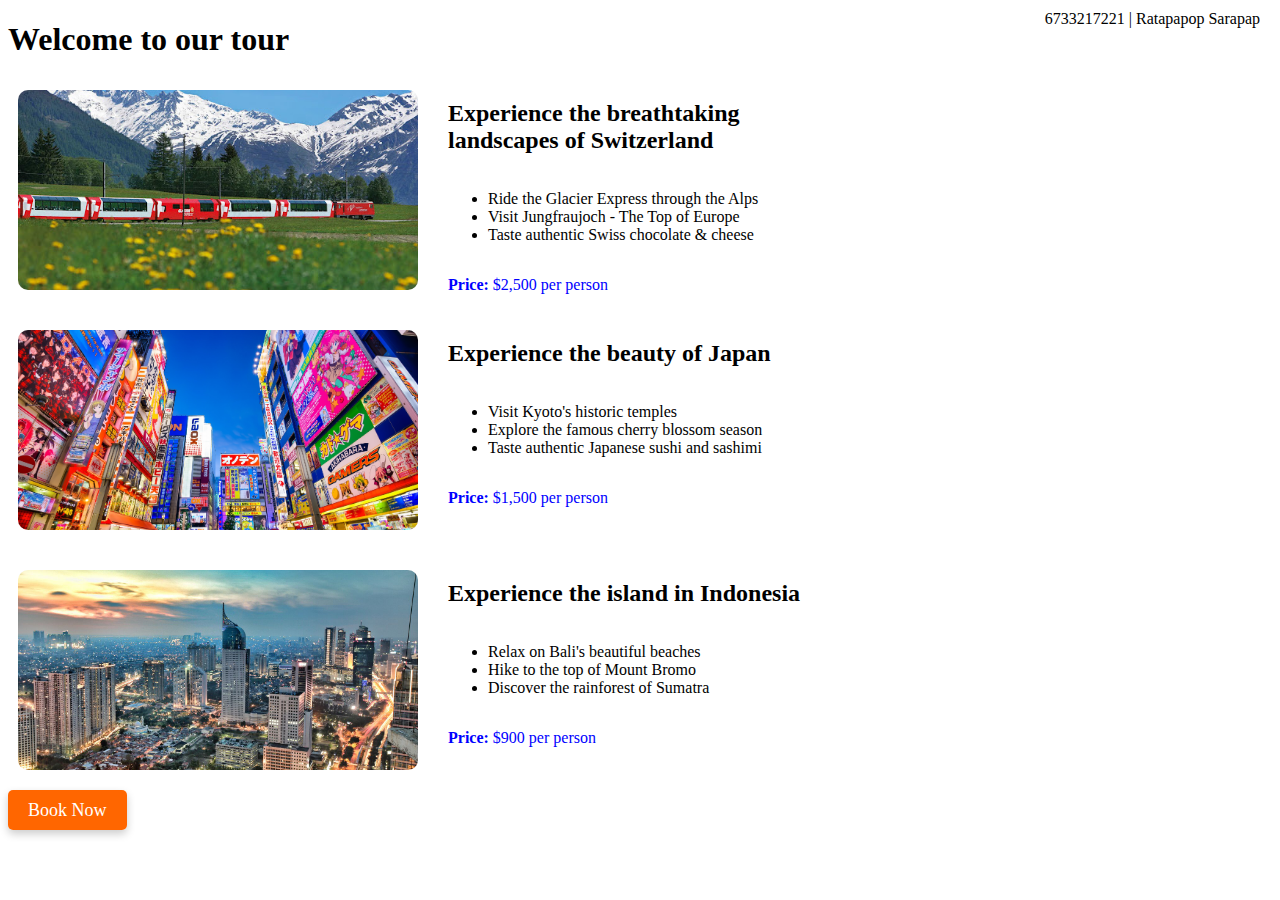
<file: index.html>
<!DOCTYPE html>
<html lang = "en">
    <head>
        <title>traveling</title>
        <link rel="stylesheet" href="styles.css">
        
    </head>
    <body>
        <header>
            <div id="student">6733217221 | Ratapapop Sarapap</div>
        </header>
        <h1>Welcome to our tour</h1>
        <div class="tour-item">
            
            <img src="picture/Swiss.jpg" alt="Swiss" class="tour-image">
            <div class = "tour-info">
                <h2>Experience the breathtaking landscapes of Switzerland</h2>
                <ul>
                    <li> Ride the Glacier Express through the Alps</li>
                    <li>Visit Jungfraujoch - The Top of Europe</li>
                    <li> Taste authentic Swiss chocolate & cheese</li>
                </ul>
                <p class = "Price"><strong>Price:</strong> $2,500 per person</p>
            </div>
        </div>
        <div class="tour-item">
            <img src="picture/japan.jpg" alt="Japan" class="tour-image">
            <div class = "tour-info">
                <h2>Experience the beauty of Japan</h2>
                <ul>
                    <li>Visit Kyoto's historic temples</li>
                    <li>Explore the famous cherry blossom season</li>
                    <li>Taste authentic Japanese sushi and sashimi</li>
                </ul>
                <p class = "Price"><strong>Price:</strong> $1,500 per person</p>
            </div>
        </div>
        <div class="tour-item">
            <img src="picture/indo.jpg" alt="Indonesia" class="tour-image">
            <div class = "tour-info">
                <h2>Experience the island in Indonesia</h2>
                <ul>
                    <li>Relax on Bali's beautiful beaches</li>
                    <li>Hike to the top of Mount Bromo</li>
                    <li>Discover the rainforest of Sumatra</li>
                </ul>
                <p class = "Price"><strong>Price:</strong> $900 per person</p>
            </div>
        </div>
        <a href="booking.html" id="booking">Book Now</a>
    </body>


</html>
</file>
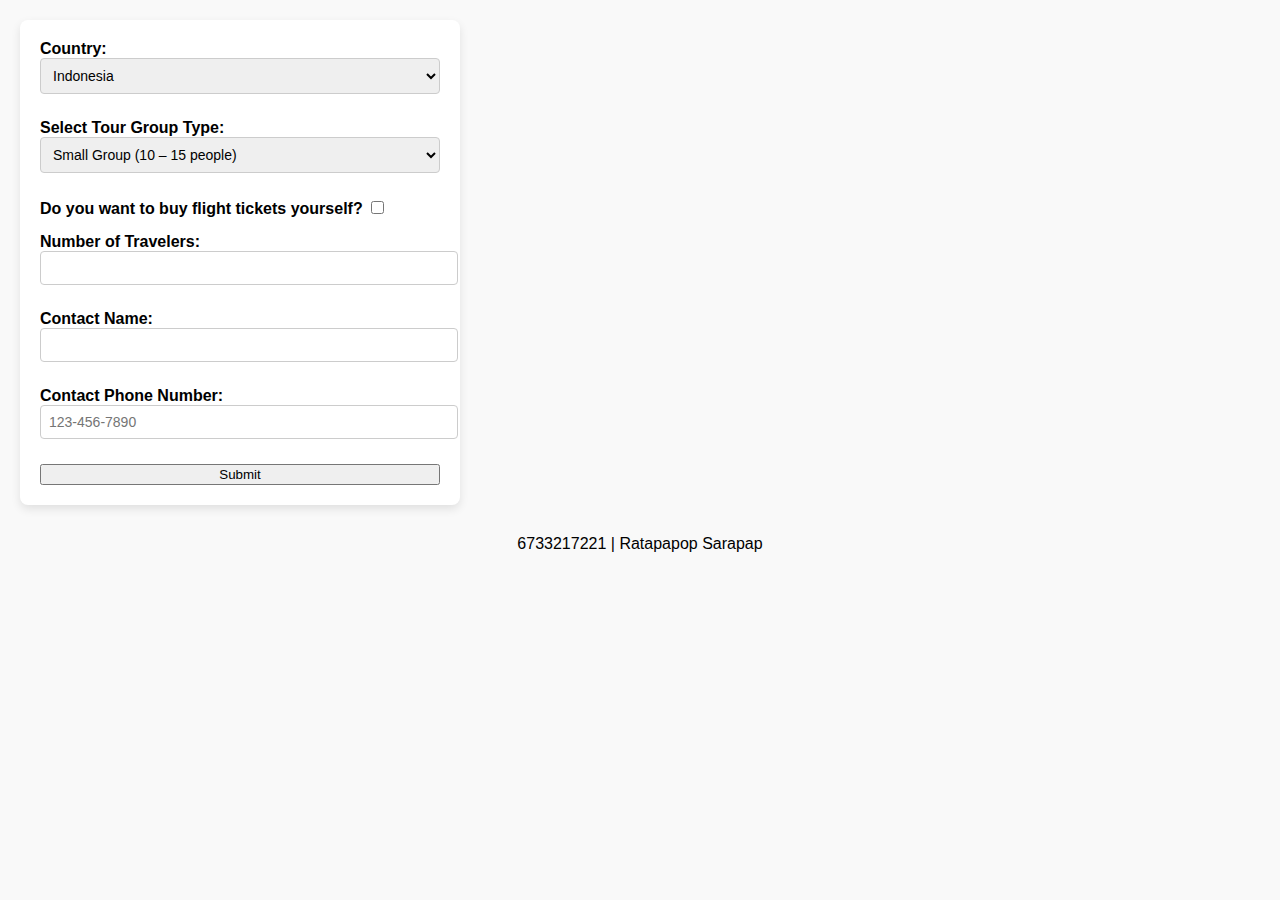
<file: booking.html>
<!DOCTYPE html>
<html lang="en">
    <head>
        <title>Booking</title>
        <link rel="stylesheet" href="styles02.css">
        <script src="booking.js"></script>
    </head>
    <body>
    <form id="booking-form" onsubmit="return validation()" >
        <div>
            <label for="tour-type">Country:</label>
            <select name="tour-type" id="tour-type">
                <option value="indo">Indonesia</option>
                <option value="japan">Japan</option>
                <option value="swiss">Switzerland</option>
            </select>
        </div>
        <div>
        <label for="tour-type">Select Tour Group Type:</label>
        <select id="tour-type" name="tour-type" required>
            <option value="small-group">Small Group (10 – 15 people)</option>
            <option value="standard-group">Standard Group (35 – 40 people)</option>
        </select>
        </div>

        <div>
        <label for="join-land">Do you want to buy flight tickets yourself?</label>
        <input type="checkbox" id="join-land" name="join-land">
        </div>
        
        <div>
        <label for="num-travelers">Number of Travelers:</label>
        <input type="number" id="num-travelers" name="num-travelers" min="1" max="15" required>
        </div>

        <div>
        <label for="contact-name">Contact Name:</label>
        <input type="text" id="contact-name" name="contact-name" required>
        </div>
       
        <div>
        <label for="contact-phone">Contact Phone Number:</label>
        <input type="tel" id="contact-phone" name="contact-phone" pattern="[0-9]{10}" placeholder="123-456-7890" required>
        </div>

        <button type="Submit">Submit</button>
       
       
    </form>
    <footer>
        <div id="student-info">
            6733217221 | Ratapapop Sarapap
        </div>
    </footer>
    </body>

</html>
</file>
<file: styles.css>
#student{
    position: absolute;
    top: 10px;
    right :20px;
}
 .tour-image{
    width: 400px; 
    height: 200px; 
    object-fit: cover; 
    border-radius: 10px; 
    margin: 10px; 
 }
 .tour-item {
    display: flex;
    align-items: flex-start; 
    gap: 20px;
    margin-bottom: 20px;
}
.tour-info{
    display: flex;
    flex-direction: column;
    max-width: 400px;
    max-height: 200px; 
     
}
.Price{
    color: blue;
}
#booking {
    
    text-align: center; 
    margin-top: 20px; 
    padding: 10px 20px;
    font-size: 18px;
    background-color: #ff6600;
    color: white;
    text-decoration: none;
    border-radius: 5px;
    box-shadow: 0px 4px 8px rgba(0, 0, 0, 0.2);
    
}
#student-info {
    
    text-align: center;
    padding: 10px;
    margin-top: auto; 
}
</file>
<file: styles02.css>
body {
    font-family: Arial, sans-serif;
    background-color: #f9f9f9;
    margin: 0;
    padding: 20px; 
}

form {
    background-color: #fff;
    padding: 20px;
    border-radius: 8px;
    box-shadow: 0 4px 10px rgba(0, 0, 0, 0.1);
    width: 100%;
    max-width: 400px; 
    display: flex;
    flex-direction: column;
    gap: 15px;
}

label {
    font-weight: bold;
    margin-bottom: 5px;
}

select, input[type="number"], input[type="text"], input[type="tel"] {
    padding: 8px;
    border: 1px solid #ccc;
    border-radius: 4px;
    font-size: 14px;
    width: 100%;
    margin-bottom: 10px;
}

input[type="checkbox"] {
    margin-right: 10px;
}





#student-info {
    text-align: center;
    padding: 10px;
    margin-top: 20px;
}
</file>
